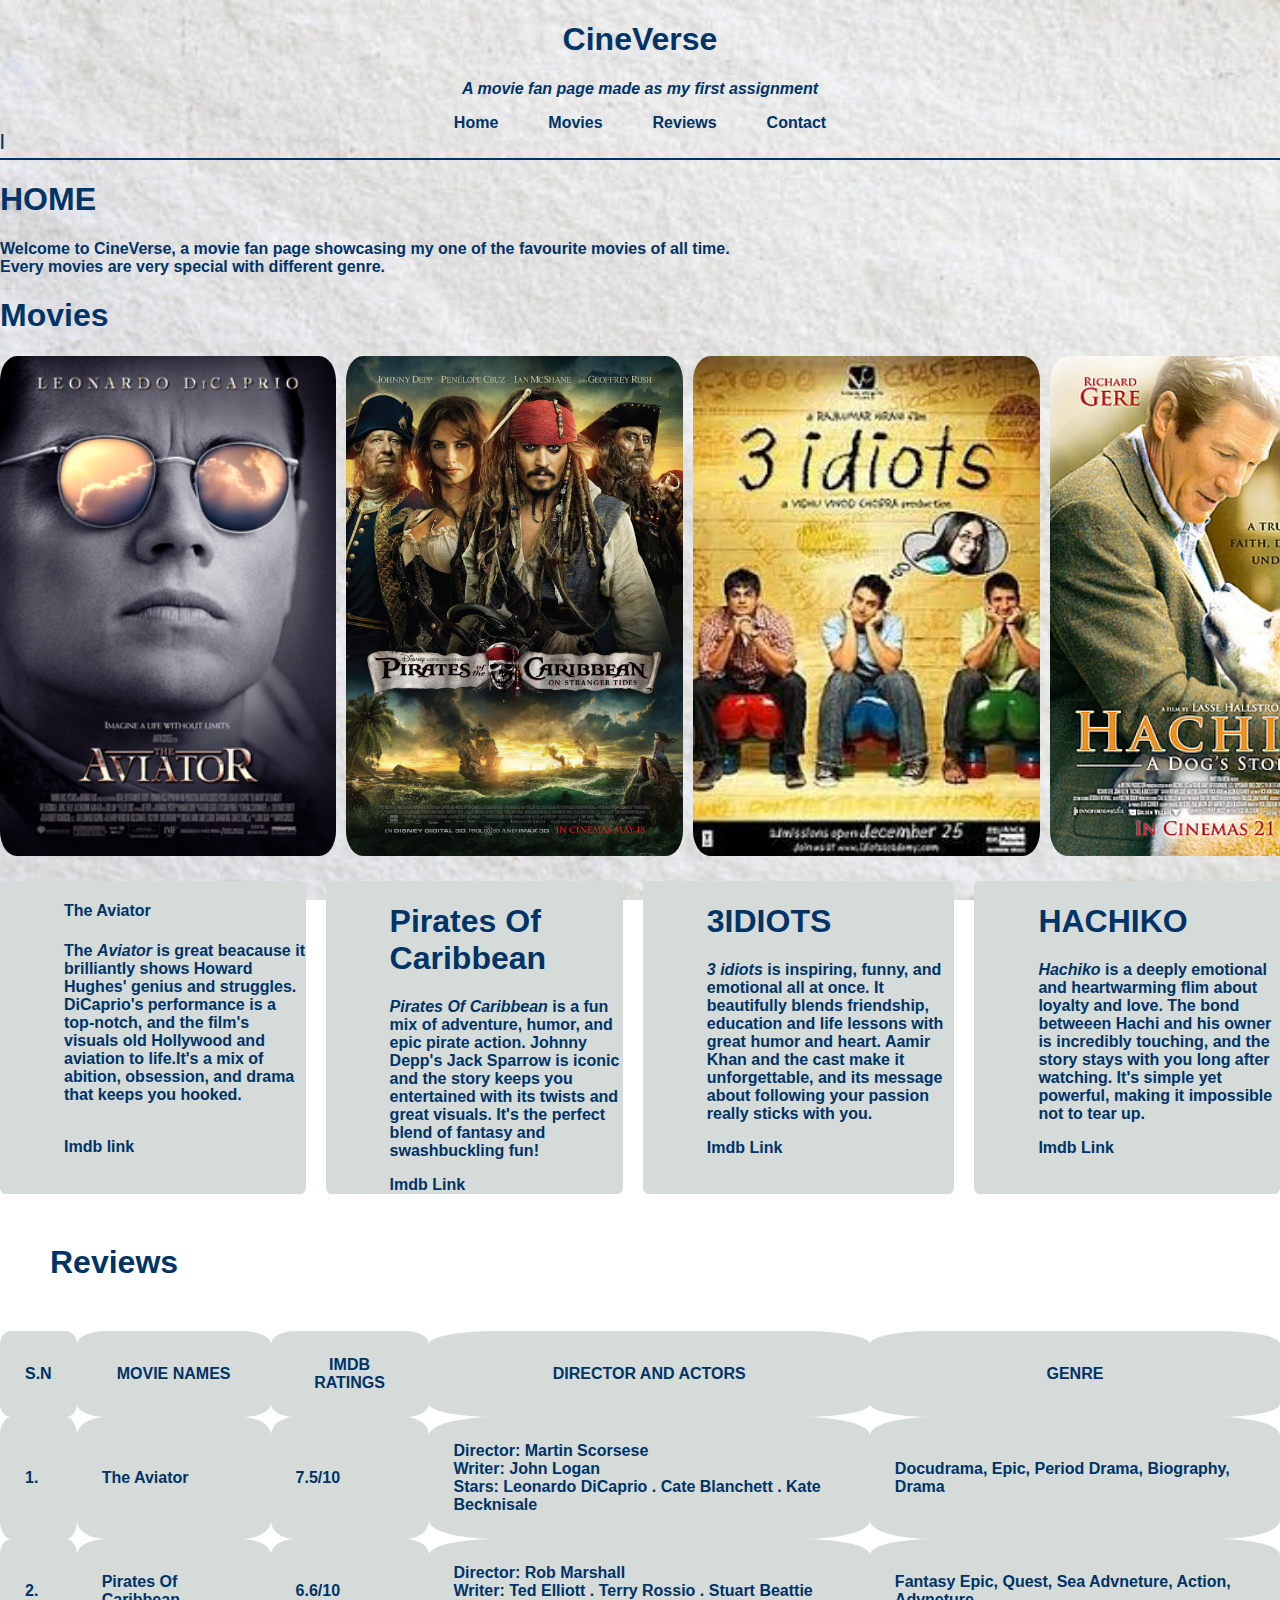
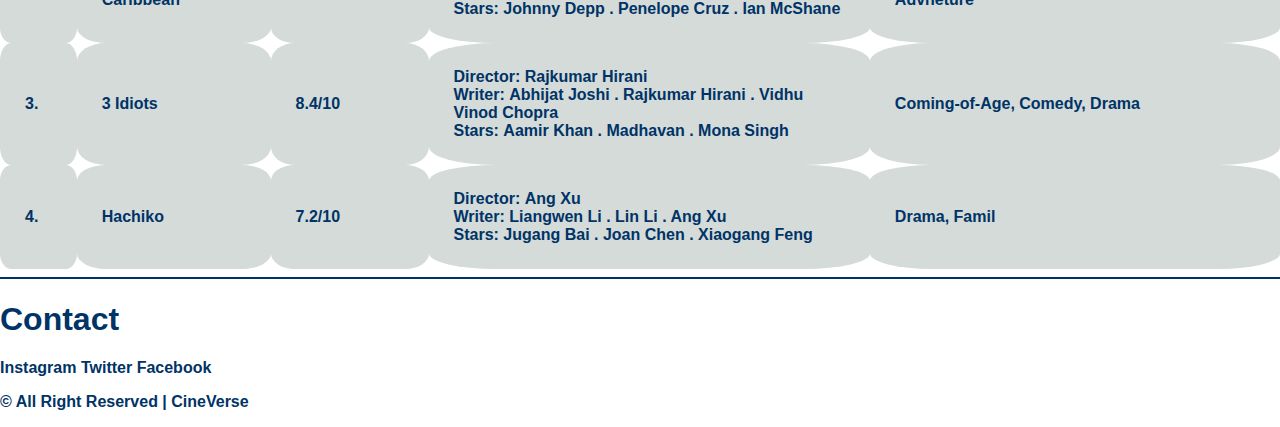
<file: index.html>
<!DOCTYPE html>
<html lang="en">
<head>
  <meta charset="UTF-8">
  <meta name="viewport" content="width=device-width, initial-scale=1.0">
  <title>Cineverse</title>
  <link rel="stylesheet" href="index.css">
  <link rel="icon" href="popcorn.ico">
</head>
<body>
  <header>
    <h1 class="title">CineVerse</h1>
    <p class="title2"><i>A movie fan page made as my first assignment</i></p>
    <div class="menu">
    <a href="#home">Home</a>
    <a href="#movies">Movies</a>
    <a href="#reviews">Reviews</a>
    <a href="#contact">Contact</a>
  </div>
  </header> |
  <hr color="#003366">

 <section id="home">
  <h1>HOME</h1>
    <p>
      Welcome to CineVerse, a movie fan page showcasing my one of the favourite movies of all time.<br>Every movies are very special with different genre.</p>
    </section>

  <section id="movies">
    <h1>Movies</h1>
    <div class="image">
   
      <img src="/images/The_Aviator_(2004).png" alt="The_Aviator_"  width="500px" height="500px">

      <img src="/images/piratesofcaribbean.jpg" alt="piratesofcaribbean"  width="400px
      " height="500px">

      <img src="/images/3idiots.jpeg" alt="3idiots" width="500px" height="500px">

      <img src="/images/hachiko.jpg" alt="hachiko" width="500px" height="500px">
    
    </div>
  </section>

  <div id="myReview">
  <div class="theme">
    <h4>The Aviator</h1>
      <p>The <i>Aviator</i> is great beacause it brilliantly shows Howard Hughes' genius and struggles. DiCaprio's performance is a top-notch, and the film's visuals old Hollywood and aviation to life.It's a mix of abition, obsession, and drama that keeps you hooked.</p><br>
      <a href="https://www.imdb.com/title/tt0338751/?ref_=nv_sr_srsg_0_tt_7_nm_1_in_0_q_the%2520aviator">Imdb link</a>
  </div>
  <div class="theme">
    <h1>Pirates Of Caribbean</h1>
    <p><i>Pirates Of Caribbean</i> is a fun mix of adventure, humor, and epic pirate action. Johnny Depp's Jack Sparrow is iconic and the story keeps you entertained with its twists and great visuals. It's the perfect blend of fantasy and swashbuckling fun!</p>
    <a href="https://www.imdb.com/title/tt1298650/?ref_=nv_sr_srsg_7_tt_8_nm_0_in_0_q_pira">Imdb Link</a>
  </div>
  <div class="theme">
    <h1>3IDIOTS </h1>
    <p><i>3 idiots</i> is inspiring, funny, and emotional all at once. It beautifully blends friendship, education and life lessons with great humor and heart. Aamir Khan and the cast make it unforgettable, and its message about following your passion really sticks with you.</p> 
    <a href="https://www.imdb.com/title/tt1187043/?ref_=nv_sr_srsg_1_tt_5_nm_2_in_0_q_3idi">Imdb Link</a>
  </div>
  <div class="theme">
    <h1>HACHIKO </h1>
    <P><i>Hachiko</i> is a deeply emotional and heartwarming flim about loyalty and love. The bond betweeen Hachi and his owner is incredibly touching, and the story stays with you long after watching. It's simple yet powerful, making it impossible not to tear up.
    </P>
    <a href="https://www.imdb.com/title/tt23789884/?ref_=nv_sr_srsg_0_tt_7_nm_1_in_0_q_hachiko">Imdb Link</a>
  </div>
  </div>

  <section id="reviews">
   <h1 class="review">Reviews</h1>
  <table>
    <tr>
      <th>S.N</th>
      <th>MOVIE NAMES</th>
      <th>IMDB RATINGS</th>
      <th>DIRECTOR AND ACTORS</th>
      <th>GENRE</th>
  </tr>
  <tr>
    <td>1.</td>
    <td>The Aviator</td>
    <td>7.5/10</td>
    <td><b>Director: </b>Martin Scorsese<br>
        <b>Writer: </b>John Logan<br>
        <b>Stars: </b>Leonardo DiCaprio . Cate Blanchett . Kate Becknisale
    </td>
    <td>Docudrama, Epic, Period Drama, Biography, Drama </td>
   
  </tr>
  <tr>
    <td>2.</td>
    <td>Pirates Of Caribbean</td>
    <td>6.6/10</td>
    <td><b>Director: </b>Rob Marshall<br>
        <b>Writer: </b>Ted Elliott . Terry Rossio . Stuart Beattie<br>
        <b>Stars: </b>Johnny Depp . Penelope Cruz . Ian McShane
    </td>
    <td> Fantasy Epic, Quest, Sea Advneture, Action, Advneture</td>
  </tr>
  <tr>
    <td>3.</td>
    <td>3 Idiots</td>
    <td>8.4/10</td>
    <td><b>Director: </b>Rajkumar Hirani<br>
        <b>Writer: </b>Abhijat Joshi . Rajkumar Hirani . Vidhu Vinod Chopra<br>
        <b>Stars: </b>Aamir Khan . Madhavan . Mona Singh
    </td>
    <td>Coming-of-Age, Comedy, Drama</td>
  </tr>
  <tr>
    <td>4.</td>
    <td>Hachiko</td>
    <td>7.2/10</td>
    <td><b>Director: </b>Ang Xu<br>
        <b>Writer: </b>Liangwen Li . Lin Li . Ang Xu<br>
        <b>Stars: </b>Jugang Bai . Joan Chen . Xiaogang Feng
    </td>
    <td>Drama, Famil</td>
  </tr>
  </table>
</section>
<hr color="#003366">

<footer id="Contact">

  <h1>Contact</h1>
    <a href="#instagram"> Instagram</a>
    <a href="#instagram"> Twitter</a>
    <a href="#instagram"> Facebook</a>
     <p>&copy; All Right Reserved | CineVerse</p>
</footer>
</body>
</html>
</file>
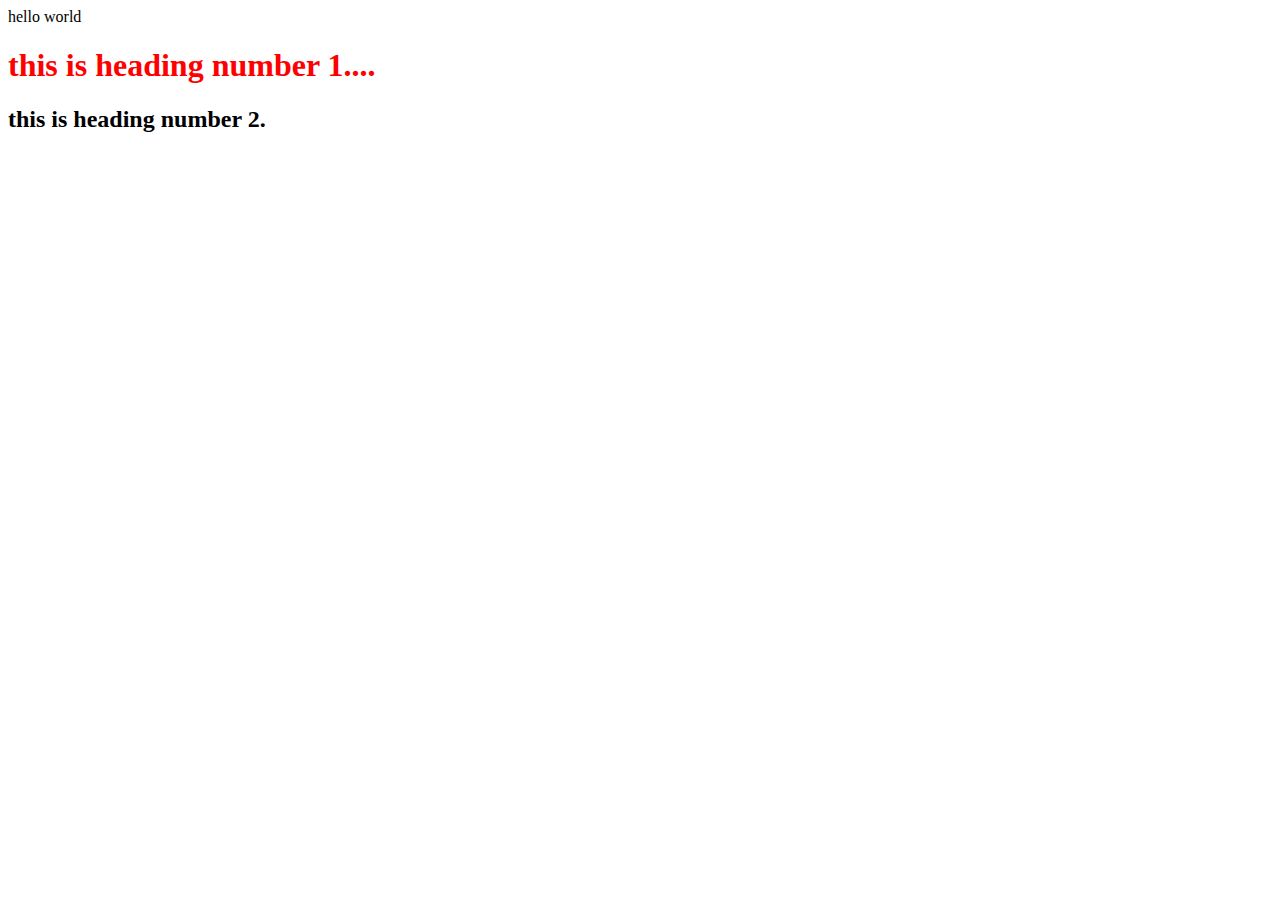
<file: hello.html>
<!DOCTYPE html>
<html lang="en">
<head>
    <meta charset="UTF-8">
    <meta name="viewport" content="width=device-width, initial-scale=1.0">
    <title>Document</title>
    <style>
        h1{
            color : rebeccapurple;
        }
    </style>
</head>
<body>
    hello world

    <h1 style="color : red;">this is heading number 1....</h1>
    <h2 >this is heading number 2.</h2>

</body>
</html>
</file>
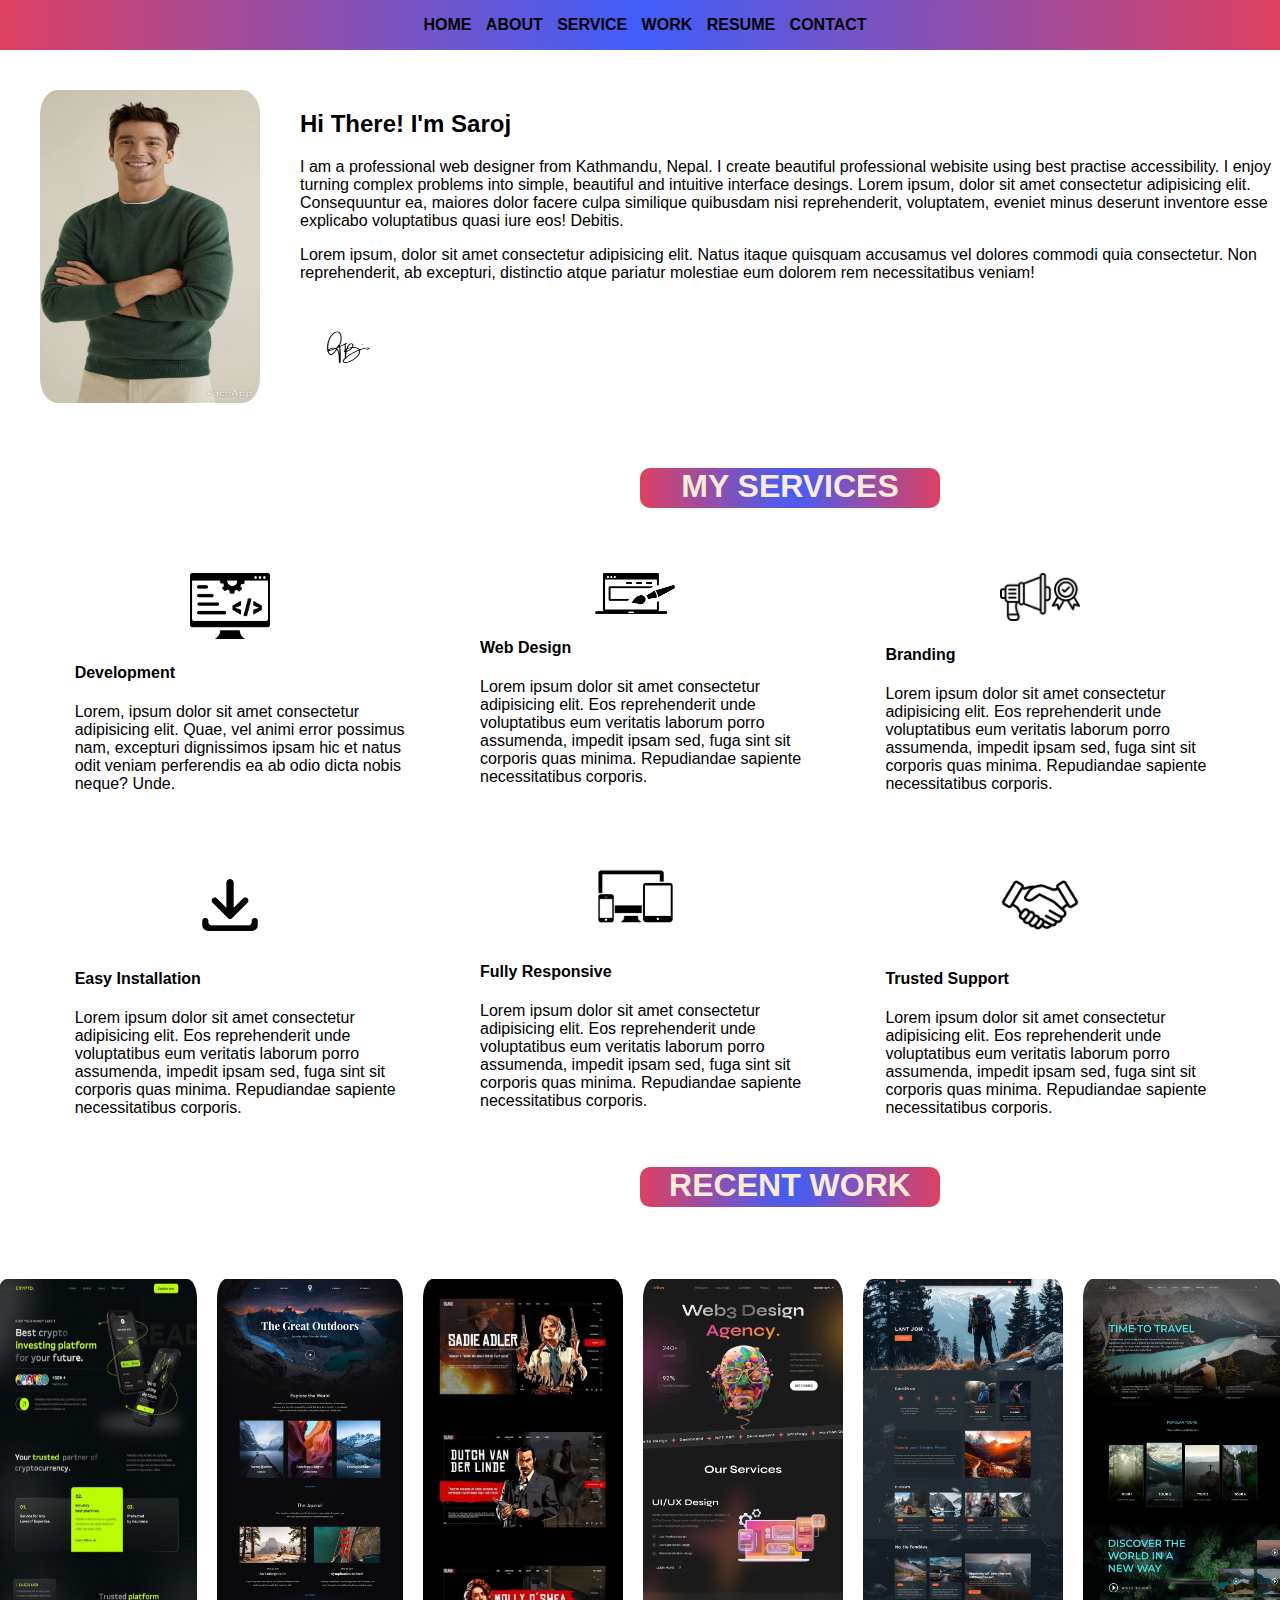
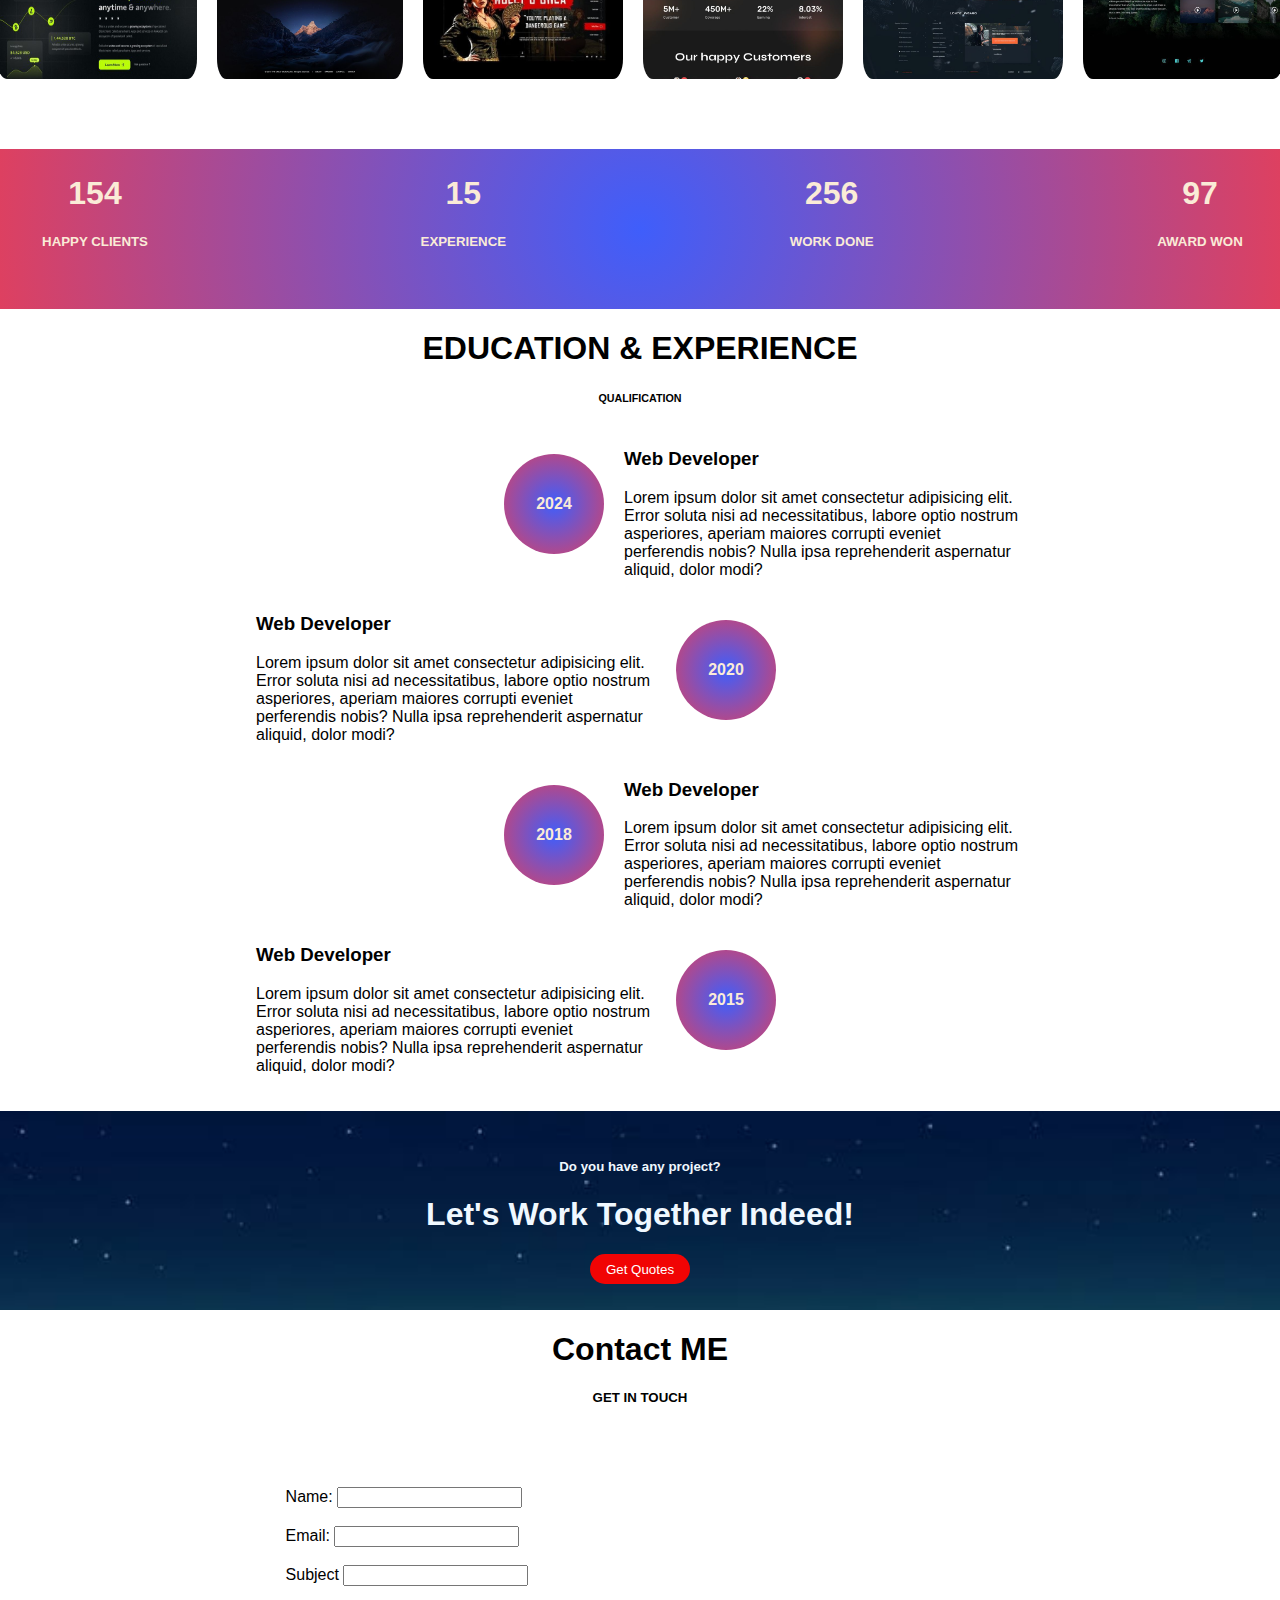
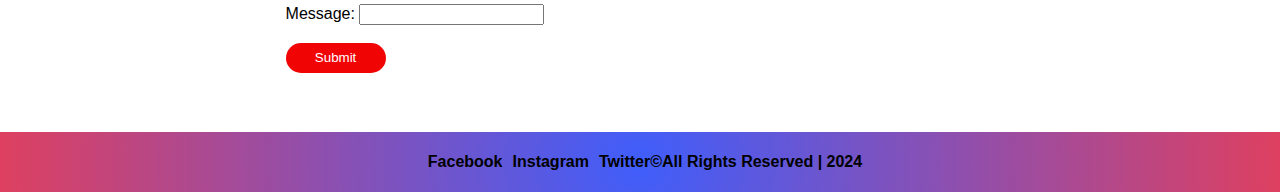
<file: assigment 2/asign2.html>
<!DOCTYPE html>
<html lang="en">
<head>
  <meta charset="UTF-8">
  <meta name="viewport" content="width=device-width, initial-scale=1.0">
  <title>Document</title>
  <link rel="stylesheet" href="asign2.css">
</head>
<body>
  <div id="headDiv" >
    <div id="topNav">
    <a class="atag" href="#home">HOME</a>
    <a class="atag" href="#about">ABOUT</a>
    <a class="atag" href="#service">SERVICE</a>
    <a class="atag" href="#work">WORK</a>
    <a class="atag" href="#resume">RESUME</a>
    <a class="atag" href="#contact">CONTACT</a>  
    </div>
</div>

<div id="about">
  <div>
    <img src="pics/pic3.jpg" alt="my profile" id="myPhoto" width="220px" height="313px">
  </div>
  <div class="myintro">
   <h2 class="hithere">Hi There! I'm Saroj</h2>
   <p>I am a professional web designer from Kathmandu, Nepal. I create beautiful professional webisite using best practise accessibility. I enjoy turning complex problems into simple, beautiful and intuitive interface desings.
    Lorem ipsum, dolor sit amet consectetur adipisicing elit. Consequuntur ea, maiores dolor facere culpa similique quibusdam nisi reprehenderit, voluptatem, eveniet minus deserunt inventore esse explicabo voluptatibus quasi iure eos! Debitis.
   </p>
  <p>Lorem ipsum, dolor sit amet consectetur adipisicing elit. Natus itaque quisquam accusamus vel dolores commodi quia consectetur. Non reprehenderit, ab excepturi, distinctio atque pariatur molestiae eum dolorem rem necessitatibus veniam!</p>
  <img src="pics/signature.jpg" alt="signature" width="90px" height="100px">
  </div>
</div>
  
<div id="service">
  <h1 class="titles">MY SERVICES</h1>
    <div class="services">

      <div class="items">
        <img src="pics/development.png" class="icons">
        <h4><b>Development</b></h4>
        <p>Lorem, ipsum dolor sit amet consectetur adipisicing elit. Quae, vel animi error possimus nam, excepturi dignissimos ipsam hic et natus odit veniam perferendis ea ab odio dicta nobis neque? Unde.</p>
      </div>
      <div class="items">
        <img src="pics/webdesign.png" class="icons">
        <h4><b>Web Design</b></h4>
        <p>Lorem ipsum dolor sit amet consectetur adipisicing elit. Eos reprehenderit unde voluptatibus eum veritatis laborum porro assumenda, impedit ipsam sed, fuga sint sit corporis quas minima. Repudiandae sapiente necessitatibus corporis.</p>
      </div>
      <div class="items">
        <img src="pics/branding.jpg" class="icons">
        <h4><b>Branding</b></h4>
        <p>Lorem ipsum dolor sit amet consectetur adipisicing elit. Eos reprehenderit unde voluptatibus eum veritatis laborum porro assumenda, impedit ipsam sed, fuga sint sit corporis quas minima. Repudiandae sapiente necessitatibus corporis.</p>
      </div>
      <div class="items">
        <img src="pics/download.jpg" class="icons">
        <h4><b>Easy Installation</b></h4>
        <p>Lorem ipsum dolor sit amet consectetur adipisicing elit. Eos reprehenderit unde voluptatibus eum veritatis laborum porro assumenda, impedit ipsam sed, fuga sint sit corporis quas minima. Repudiandae sapiente necessitatibus corporis.</p>
      </div>
      <div class="items">
        <img src="pics/resp.png" class="icons">
        <h4><b>Fully Responsive</b></h4>
        <p>Lorem ipsum dolor sit amet consectetur adipisicing elit. Eos reprehenderit unde voluptatibus eum veritatis laborum porro assumenda, impedit ipsam sed, fuga sint sit corporis quas minima. Repudiandae sapiente necessitatibus corporis.</p>
      </div>
      <div class="items">
        <img src="pics/support.png" class="icons">
        <h4><b>Trusted Support</b></h4>
        <p>Lorem ipsum dolor sit amet consectetur adipisicing elit. Eos reprehenderit unde voluptatibus eum veritatis laborum porro assumenda, impedit ipsam sed, fuga sint sit corporis quas minima. Repudiandae sapiente necessitatibus corporis.</p>
      </div>

    </div>
</div>

<div id="work">
 <h1 class="titles">RECENT WORK</h1>
  <div class="works">
    <img src="pics/website2.jpg" class="websites">
    <img src="pics/website1.jpg" class="websites">
    <img src="pics/website3.jpg" class="websites">
    <img src="pics/website4.jpg" class="websites">
    <img src="pics/website5.jpg" class="websites">
    <img src="pics/website6.jpg" class="websites">
  </div>

</div>

<div class="target">

  <div class="targets">
 <h1> 154</h1>
 <h5>HAPPY CLIENTS</h5>
  </div>

  <div class="targets">
  <h1>15</h1>
  <h5>EXPERIENCE</h5>
  </div>

  <div class="targets">
  <h1>256</h1>
  <h5>WORK DONE</h5>
  </div>

  <div class="targets">
  <h1>97</h1>
  <h5>AWARD WON</h5>
  </div>

</div>

<div id="resume">
  <div class="edu">
  <h1>EDUCATION & EXPERIENCE</h1>
  <h6>QUALIFICATION</h6>
</div>
  <div class="lists">

   <div class="year1">
    <div class="date">
      <b>2024</b>
    </div>
    <div class="datedis">
      <h3>Web Developer</h3>
      <p>Lorem ipsum dolor sit amet consectetur adipisicing elit. Error soluta nisi ad necessitatibus, labore optio nostrum asperiores, aperiam maiores corrupti eveniet perferendis nobis? Nulla ipsa reprehenderit aspernatur aliquid, dolor modi?</p>
    </div>
    
   </div>

  

  </div>
  <div class="year2">
    <div class="date2">
      <b>2020</b>
    </div>
    <div class="datedis">
      <h3>Web Developer</h3>
      <p>Lorem ipsum dolor sit amet consectetur adipisicing elit. Error soluta nisi ad necessitatibus, labore optio nostrum asperiores, aperiam maiores corrupti eveniet perferendis nobis? Nulla ipsa reprehenderit aspernatur aliquid, dolor modi?</p>
    </div>
    
   </div>

   <div class="year1">
    <div class="date">
      <b>2018</b>
    </div>
    <div class="datedis">
      <h3>Web Developer</h3>
      <p>Lorem ipsum dolor sit amet consectetur adipisicing elit. Error soluta nisi ad necessitatibus, labore optio nostrum asperiores, aperiam maiores corrupti eveniet perferendis nobis? Nulla ipsa reprehenderit aspernatur aliquid, dolor modi?</p>
    </div>
    
   </div>

   <div class="year2">
    <div class="date2">
      <b>2015</b>
    </div>
    <div class="datedis">
      <h3>Web Developer</h3>
      <p>Lorem ipsum dolor sit amet consectetur adipisicing elit. Error soluta nisi ad necessitatibus, labore optio nostrum asperiores, aperiam maiores corrupti eveniet perferendis nobis? Nulla ipsa reprehenderit aspernatur aliquid, dolor modi?</p>
    </div>
    
   </div>

  

  </div>
</div>
<div class="quote">
  <h5>Do you have any project?</h5>
  <h1>Let's Work Together Indeed!</h1>
  <button class="getQ">Get Quotes</button>

</div>

<div id="contact">

  <div class="edu">
  <h1>Contact ME</h1>
  <h5>GET IN TOUCH</h5>
  </div>
  <div class="data">
  <div>
    <form>
      <label for="name">Name:</label>
      <input type="text" id="name" name="name"><br><br>
      <label for="email">Email: </label>
      <input type="email" id="email" name="email"><br><br>
      <label for="subject">Subject</label>
      <input type="text" id="subject" name="subject"><br><br>
      <label for="message">Message:</label>
      <input type="text" id="message" name="message"><br><br>
      <button class="getQ">Submit</button>
    </form>
    </div>

    <div class="gmap">
      <iframe src="https://www.google.com/maps/embed?pb=!1m18!1m12!1m3!1d3532.130647273255!2d85.30992490000003!3d27.713252200000014!2m3!1f0!2f0!3f0!3m2!1i1024!2i768!4f13.1!3m3!1m2!1s0x39eb1940f7c20461%3A0x2d82e98d814ac9ac!2sLayaa%20lounge%20and%20bar!5e0!3m2!1sen!2snp!4v1740321158211!5m2!1sen!2snp" width="400" height="300" style="border:0;" allowfullscreen="" loading="lazy" referrerpolicy="no-referrer-when-downgrade"></iframe>
    </div>
  </div>

</div>
<div class="footer">
  <a class="atag" href="https://www.facebook.com/profile.php?id=100086212684052">Facebook</a>
  <a class="atag" href="https://www.instagram.com/pemba_sherpa17/">Instagram</a>
  <a class="atag" href="twitter.com">Twitter</a>
  <h4>&copy;All Rights Reserved | 2024 </h4>
</div>


</body>
</html>
</file>
<file: index.css>
body{
  font-family: sans-serif;
  background-image: url("/images/backgroundd.jpg");
  background-repeat: no-repeat;
  background-attachment: fixed;
  background-size: cover;
  color: #003366;
  font-weight: bold;
  margin: 0;
  padding: 0;
}

.title{
  text-align: center;
  

}
.title2{
  text-align: center;
}
.menu{
  display: flex;
  gap: 50px;
  justify-content: center;
}
a{
  text-decoration: none;
  color:#003366;
  
}

a:hover{
  color: rgba(255, 0, 0, 0.801);
}
.image{
  display: flex;
  gap: 10px;
  justify-content: flex-start;

}

img{
  border-radius: 5%;
}


#myReview{
  display: flex;
  gap: 20px;
  margin-top: 2%;
}

.theme {
  background-color: #d4dbd9;
  border-radius: 2%;
  padding-left: 5%;
 
 
}

.review{
  margin: 50px;
}

table, th, td{
  border-collapse: collapse;
  border-color: black;
  

}

th, td{
  padding: 25px;
  background-color: #d4dbd9;
  border-radius: 15%;
  

  

}
</file>
<file: assigment 2/asign2.css>
body{
  margin: 0;
  padding: 0;
  font-family: Arial, Helvetica, sans-serif;
}

#headDiv{
 
  height: 50px;
  display: flex;
  justify-content: center;
  align-items: center;
  background: rgb(63,94,251);
  background: radial-gradient(circle, rgba(63,94,251,1) 0%, rgba(222,64,96,1) 100%);
  
}
  
.atag{
  text-decoration: none;
  margin-left: 10px;
  color: black;
  font-weight: 700;
}

.atag:hover{
  color: white;
}

#about{
  display: flex;
}

#myPhoto{
  margin: 40px;
  border-radius: 8%;
}

.myintro{
  margin-top: 40px;
}

#service{
  
  margin-top: 20px;
  height: fit-content;
}

.titles{
  text-align: center;
  width: 300px;
  border-radius: 10px;
  height: 40px;
  margin-left: 50%;
  background: rgb(63,94,251);
  background: radial-gradient(circle, rgba(63,94,251,1) 0%, rgba(222,64,96,1) 100%);
  color: antiquewhite;

}
.services{
 height: fit-content;
 margin: 5px;
 display: flex;
 flex: initial;
 flex-wrap: wrap;
 justify-content: center;
 

}
.items{
  width: 350px;
  height: fit-content;
  padding: 1%;
  margin-top: 30px;
  margin-left: 30px;
  
}
.icons{
  height: 58
  px;
  width: 80px;
  margin-left: 115px;
}

.works{
  height: 500px;
  display: flex;
  justify-content: center;
  align-items: center;
  gap: 20px;
  overflow: hidden;
 
}
.websites{
  width: 200px;
  height: 400px;
  border-radius: 5%;
  

}
.target{
  height: fit-content;
  display: flex;
  margin-top: 20px;
  justify-content: space-between;
  background: rgb(63,94,251);
  background: radial-gradient(circle, rgba(63,94,251,1) 0%, rgba(222,64,96,1) 100%);
  color: antiquewhite;
 
  
}

.targets {
  
   margin: 5px;
  width: 150px;
  height: 150px;
  text-align: center;
  margin-left: 20px;

}

.lists{
  
  height: fit-content;
}
.edu{
  text-align: center;
}

.year1{
  display: flex;
  justify-content: right;
  gap: 20px;
  margin-right: 20%;
}

.date{
  background: rgb(63,94,251);
  background: radial-gradient(circle, rgba(63,94,251,1) 0%, rgba(222,64,96,1) 100%);
  color: antiquewhite;
  height: 100px;
  width:100px;
  border-radius: 50%;
  display: flex;
  justify-content: center;
  align-items: center;
  
  margin-top: 25px;
}

.datedis{
  width: 400px;
}

.year2{
  
  display: flex;
  justify-content: left;
  gap: 20px;
  margin-left: 20%;
  flex-direction: row-reverse;
  
}

.date2{
  
  height: 100px;
  width:100px;
  border-radius: 50%;
  display: flex;
  justify-content: center;
  align-items: center;
  background: rgb(63,94,251);
  background: radial-gradient(circle, rgba(63,94,251,1) 0%, rgba(222,64,96,1) 100%);
  color: antiquewhite;
  margin-top: 25px;
}

.datedis{
  
  width: 400px;
}

.quote{
 
  text-align: center;
  margin-top: 20px;
  background-image: url("pics/background1.jpg") ;
  background-repeat: no-repeat;
  background-size: cover;
  color:aliceblue;
  padding: 2%;

}

.getQ{
  color: white;
  background-color: rgb(241, 4, 4);
  border: none;
  width:100px;
  height: 30px;
  border-radius: 15px;
}

.getQ:hover{
  background-color: blueviolet;
}
.data{
  display: flex;
  justify-content: center;
  margin-top: 20px;
  align-items: center;
  gap: 50px;
}

 

.footer{
  background: rgb(63,94,251);
  background: radial-gradient(circle, rgba(63,94,251,1) 0%, rgba(222,64,96,1) 100%);
  display: flex;
  justify-content: center;
  align-items: center;
}
</file>
